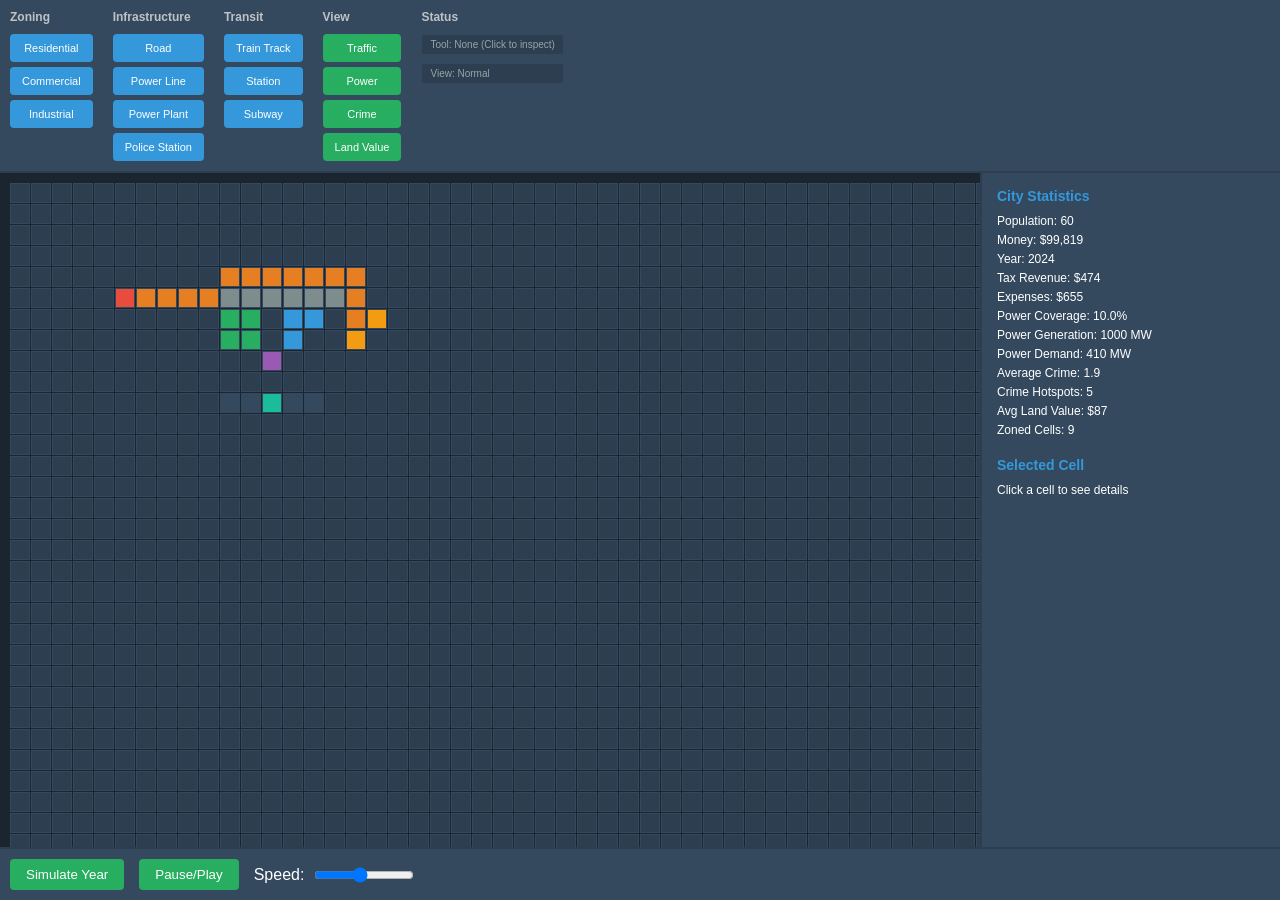
<file: index.html>
<!DOCTYPE html>
<html lang="en">
<head>
    <meta charset="UTF-8">
    <meta name="viewport" content="width=device-width, initial-scale=1.0">
    <title>City Simulator</title>
    <link rel="stylesheet" href="styles.css">
</head>
<body>
    <div id="app">
        <div id="toolbar">
            <div class="tool-group">
                <h3>Zoning</h3>
                <button id="zone-residential" class="tool-btn">Residential</button>
                <button id="zone-commercial" class="tool-btn">Commercial</button>
                <button id="zone-industrial" class="tool-btn">Industrial</button>
            </div>
            <div class="tool-group">
                <h3>Infrastructure</h3>
                <button id="build-road" class="tool-btn">Road</button>
                <button id="build-power-line" class="tool-btn">Power Line</button>
                <button id="build-power-plant" class="tool-btn">Power Plant</button>
                <button id="build-police" class="tool-btn">Police Station</button>
            </div>
            <div class="tool-group">
                <h3>Transit</h3>
                <button id="build-train-track" class="tool-btn">Train Track</button>
                <button id="build-station" class="tool-btn">Station</button>
                <button id="build-subway" class="tool-btn">Subway</button>
            </div>
            <div class="tool-group">
                <h3>View</h3>
                <button id="view-traffic" class="view-btn">Traffic</button>
                <button id="view-power" class="view-btn">Power</button>
                <button id="view-crime" class="view-btn">Crime</button>
                <button id="view-value" class="view-btn">Land Value</button>
            </div>
            <div class="tool-group">
                <h3>Status</h3>
                <div id="current-tool">Tool: None</div>
                <div id="current-view">View: Normal</div>
            </div>
        </div>
        
        <div id="main-content">
            <div id="city-grid"></div>
            <div id="info-panel">
                <div id="city-stats">
                    <h3>City Statistics</h3>
                    <div id="population">Population: 0</div>
                    <div id="money">Money: $100,000</div>
                    <div id="year">Year: 2024</div>
                    <div id="tax-revenue">Tax Revenue: $0</div>
                    <div id="expenses">Expenses: $0</div>
                </div>
                <div id="cell-info">
                    <h3>Selected Cell</h3>
                    <div id="cell-details">Click a cell to see details</div>
                </div>
            </div>
        </div>
        
        <div id="controls">
            <button id="simulate-year">Simulate Year</button>
            <button id="pause-play">Pause/Play</button>
            <div id="speed-control">
                <label>Speed: </label>
                <input type="range" id="speed-slider" min="1" max="10" value="5">
            </div>
        </div>
    </div>
    
    <script src="js/city.js"></script>
    <script src="js/transportation.js"></script>
    <script src="js/power.js"></script>
    <script src="js/economy.js"></script>
    <script src="js/crime.js"></script>
    <script src="js/ui.js"></script>
    <script src="js/main.js"></script>
</body>
</html>
</file>
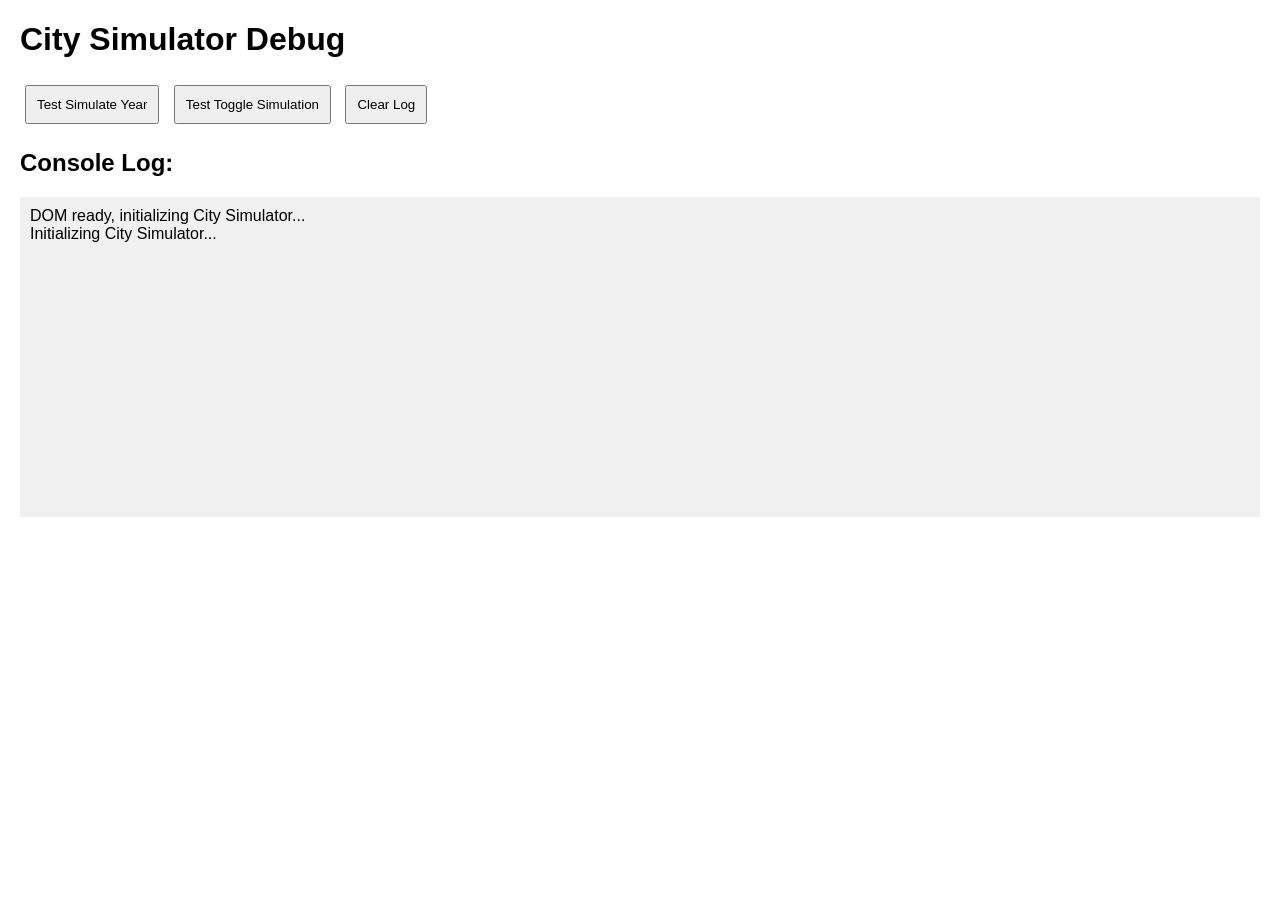
<file: debug.html>
<!DOCTYPE html>
<html>
<head>
    <title>Debug City Simulator</title>
    <style>
        body { font-family: Arial, sans-serif; margin: 20px; }
        button { padding: 10px; margin: 5px; }
        #log { background: #f0f0f0; padding: 10px; height: 300px; overflow-y: scroll; }
    </style>
</head>
<body>
    <h1>City Simulator Debug</h1>
    <button onclick="testSimulateYear()">Test Simulate Year</button>
    <button onclick="testToggleSimulation()">Test Toggle Simulation</button>
    <button onclick="clearLog()">Clear Log</button>
    
    <h2>Console Log:</h2>
    <div id="log"></div>
    
    <script>
        // Capture console.log
        const originalLog = console.log;
        console.log = function(...args) {
            originalLog.apply(console, args);
            const logDiv = document.getElementById('log');
            logDiv.innerHTML += args.join(' ') + '<br>';
            logDiv.scrollTop = logDiv.scrollHeight;
        };
        
        // Capture console.error
        const originalError = console.error;
        console.error = function(...args) {
            originalError.apply(console, args);
            const logDiv = document.getElementById('log');
            logDiv.innerHTML += '<span style="color: red;">ERROR: ' + args.join(' ') + '</span><br>';
            logDiv.scrollTop = logDiv.scrollHeight;
        };
        
        function testSimulateYear() {
            console.log('Testing simulate year button...');
            if (window.citySimulator && window.citySimulator.city) {
                window.citySimulator.city.simulateYear();
                console.log('Simulate year called successfully');
            } else {
                console.error('City simulator not found');
            }
        }
        
        function testToggleSimulation() {
            console.log('Testing toggle simulation button...');
            if (window.citySimulator && window.citySimulator.city) {
                window.citySimulator.city.toggleSimulation();
                console.log('Toggle simulation called successfully');
            } else {
                console.error('City simulator not found');
            }
        }
        
        function clearLog() {
            document.getElementById('log').innerHTML = '';
        }
    </script>
    
    <!-- Load the city simulator -->
    <script src="js/city.js"></script>
    <script src="js/transportation.js"></script>
    <script src="js/power.js"></script>
    <script src="js/economy.js"></script>
    <script src="js/crime.js"></script>
    <script src="js/ui.js"></script>
    <script src="js/main.js"></script>
</body>
</html>
</file>
<file: styles.css>
* {
    margin: 0;
    padding: 0;
    box-sizing: border-box;
}

body {
    font-family: Arial, sans-serif;
    background: #2c3e50;
    color: white;
}

#app {
    display: flex;
    flex-direction: column;
    height: 100vh;
}

#toolbar {
    background: #34495e;
    padding: 10px;
    display: flex;
    gap: 20px;
    border-bottom: 2px solid #2c3e50;
}

.tool-group {
    display: flex;
    flex-direction: column;
    gap: 5px;
}

.tool-group h3 {
    font-size: 12px;
    color: #bdc3c7;
    margin-bottom: 5px;
}

#current-tool, #current-view {
    font-size: 10px;
    color: #ecf0f1;
    background: #2c3e50;
    padding: 4px 8px;
    border-radius: 3px;
    margin-bottom: 3px;
    border: 1px solid #34495e;
}

.tool-btn, .view-btn {
    padding: 8px 12px;
    border: none;
    border-radius: 4px;
    cursor: pointer;
    font-size: 11px;
    transition: background 0.2s;
}

.tool-btn {
    background: #3498db;
    color: white;
}

.tool-btn:hover {
    background: #2980b9;
}

.tool-btn.active {
    background: #e74c3c;
}

.view-btn {
    background: #27ae60;
    color: white;
}

.view-btn:hover {
    background: #229954;
}

.view-btn.active {
    background: #f39c12;
}

#main-content {
    display: flex;
    flex: 1;
    overflow: hidden;
}

#city-grid {
    flex: 1;
    background: #1a252f;
    position: relative;
    overflow: auto;
    display: grid;
    grid-template-columns: repeat(50, 20px);
    grid-template-rows: repeat(50, 20px);
    gap: 1px;
    padding: 10px;
}

.cell {
    width: 20px;
    height: 20px;
    border: 1px solid #34495e;
    cursor: pointer;
    position: relative;
}

/* Different cursors based on tool selection */
.tool-selected .cell {
    cursor: crosshair;
}

.no-tool-selected .cell {
    cursor: default;
}

.cell:hover {
    border-color: #3498db;
}

.cell.selected {
    border-color: #e74c3c;
    border-width: 2px;
}

/* Cell types */
.cell.empty { background: #2c3e50; }
.cell.residential { background: #27ae60; }
.cell.commercial { background: #3498db; }
.cell.industrial { background: #f39c12; }
.cell.road { background: #7f8c8d; }
.cell.power-line { background: #e67e22; }
.cell.power-plant { background: #e74c3c; }
.cell.police { background: #9b59b6; }
.cell.train-track { background: #34495e; }
.cell.station { background: #1abc9c; }
.cell.subway { background: #8e44ad; }

/* Overlays */
.cell.no-power { 
    background: repeating-linear-gradient(
        45deg,
        transparent,
        transparent 2px,
        rgba(231, 76, 60, 0.3) 2px,
        rgba(231, 76, 60, 0.3) 4px
    );
}

.cell.high-traffic::after {
    content: '';
    position: absolute;
    top: 0;
    left: 0;
    right: 0;
    bottom: 0;
    background: rgba(255, 255, 0, 0.5);
    pointer-events: none;
}

.cell.high-crime::after {
    content: '';
    position: absolute;
    top: 0;
    left: 0;
    right: 0;
    bottom: 0;
    background: rgba(231, 76, 60, 0.4);
    pointer-events: none;
}

.cell.high-value::after {
    content: '';
    position: absolute;
    top: 0;
    left: 0;
    right: 0;
    bottom: 0;
    background: rgba(46, 204, 113, 0.4);
    pointer-events: none;
}

#info-panel {
    width: 300px;
    background: #34495e;
    padding: 15px;
    border-left: 2px solid #2c3e50;
    overflow-y: auto;
}

#city-stats, #cell-info {
    margin-bottom: 20px;
}

#city-stats h3, #cell-info h3 {
    color: #3498db;
    margin-bottom: 10px;
    font-size: 14px;
}

#city-stats div, #cell-details {
    margin-bottom: 5px;
    font-size: 12px;
}

#controls {
    background: #34495e;
    padding: 10px;
    display: flex;
    gap: 15px;
    align-items: center;
    border-top: 2px solid #2c3e50;
}

#controls button {
    padding: 8px 16px;
    border: none;
    border-radius: 4px;
    background: #27ae60;
    color: white;
    cursor: pointer;
}

#controls button:hover {
    background: #229954;
}

#speed-control {
    display: flex;
    align-items: center;
    gap: 10px;
}

#speed-slider {
    width: 100px;
}

/* Traffic visualization */
.traffic-light { background: rgba(255, 255, 0, 0.3) !important; }
.traffic-medium { background: rgba(255, 165, 0, 0.4) !important; }
.traffic-heavy { background: rgba(255, 0, 0, 0.5) !important; }

/* Power visualization */
.powered { box-shadow: inset 0 0 5px rgba(46, 204, 113, 0.8); }
.unpowered { box-shadow: inset 0 0 5px rgba(231, 76, 60, 0.8); }

/* Crime visualization */
.crime-low { background: rgba(46, 204, 113, 0.2) !important; }
.crime-medium { background: rgba(255, 193, 7, 0.3) !important; }
.crime-high { background: rgba(220, 53, 69, 0.4) !important; }

/* Land value visualization */
.value-low { background: rgba(108, 117, 125, 0.3) !important; }
.value-medium { background: rgba(255, 193, 7, 0.3) !important; }
.value-high { background: rgba(40, 167, 69, 0.4) !important; }
.value-premium { background: rgba(0, 123, 255, 0.4) !important; }
</file>
